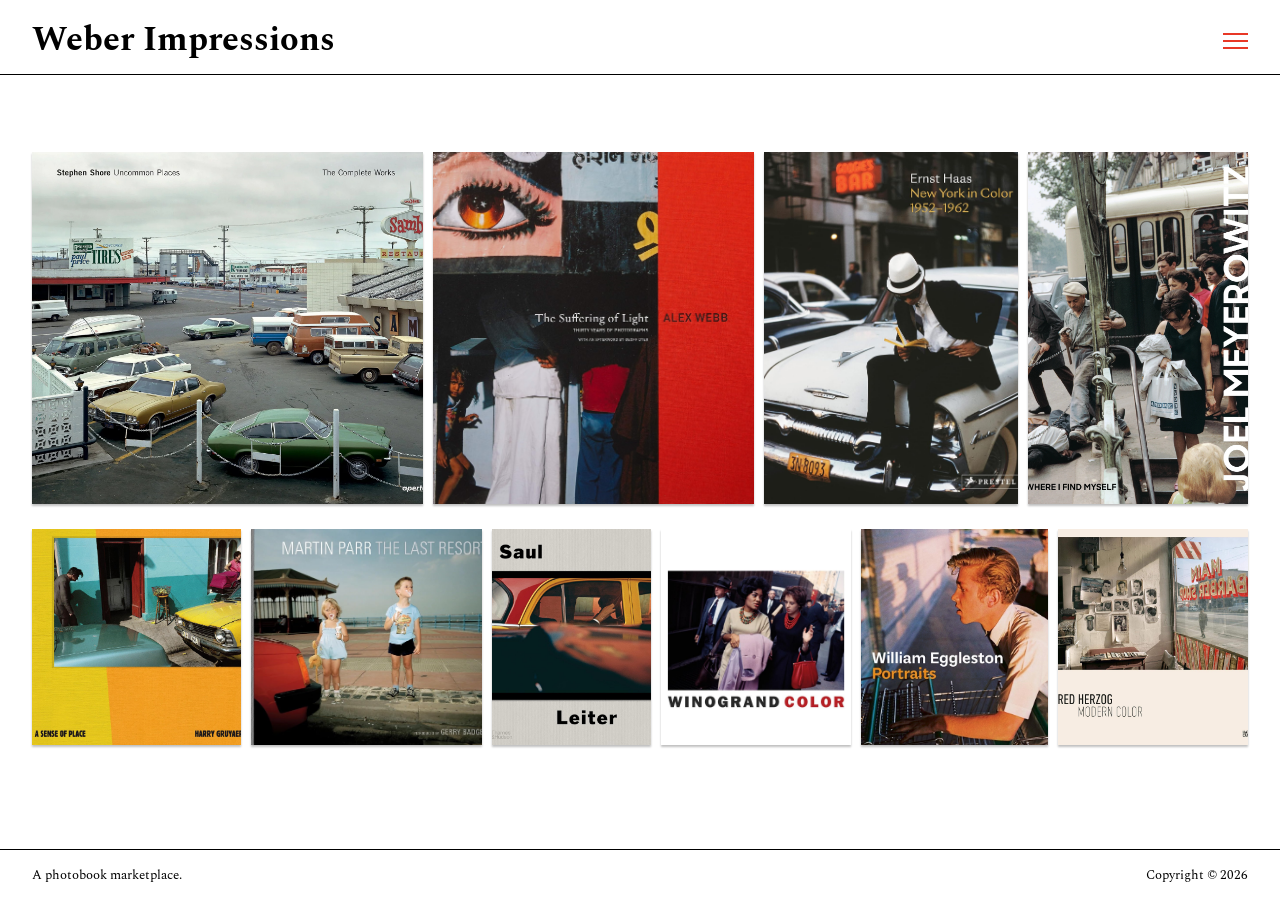
<file: static/index.html>
<!doctype html>
<html lang="en">
<head>
  <meta charset="utf-8">
  <title>Weber Impressions</title>
  <link rel="stylesheet" href="style.css">
</head>
<body>
  <header class="site-header">
    <div class="contained">
      <h1><a href="index.html">Weber Impressions</a></h1>
      <a class="menu" href="signin.html" aria-label="Sign in"><img src="menu.svg" alt=""></a>
    </div>
  </header>

  <main class="contained covers">
    <div class="row row-1">
      <figure class="w-443"><img src="covers/shore_uncommon_places.jpg" alt="Stephen Shore, Uncommon Places"></figure>
      <figure class="w-364"><img src="covers/webb_the_suffering_of_light.jpg" alt="Alex Webb, The Suffering of Light"></figure>
      <figure class="w-288"><img src="covers/haas_new_york_in_color.jpg" alt="Ernst Haas, New York in Color"></figure>
      <figure class="w-249"><img src="covers/meyerowitz_where_i_find_myself.jpg" alt="Joel Meyerowitz, Where I Find Myself"></figure>
    </div>
    <div class="row row-2">
      <figure class="w-237"><img src="covers/gruyaert_a_sense_of_place.jpg" alt="Harry Gruyaert, A Sense of Place"></figure>
      <figure class="w-263"><img src="covers/parr_the_last_resort.jpg" alt="Martin Parr, The Last Resort"></figure>
      <figure class="w-181"><img src="covers/leiter.jpg" alt="Saul Leiter"></figure>
      <figure class="w-216"><img src="covers/winogrand_color.jpg" alt="Garry Winogrand, Color"></figure>
      <figure class="w-212"><img src="covers/eggleston_portraits.jpg" alt="William Eggleston, Portraits"></figure>
      <figure class="w-216"><img src="covers/herzog_modern_color.jpg" alt="Fred Herzog, Modern Color"></figure>
    </div>
  </main>

  <footer class="site-footer">
    <div class="contained">
      <span>A photobook marketplace.</span>
      <span>Copyright © 2026</span>
    </div>
  </footer>
</body>
</html>
</file>
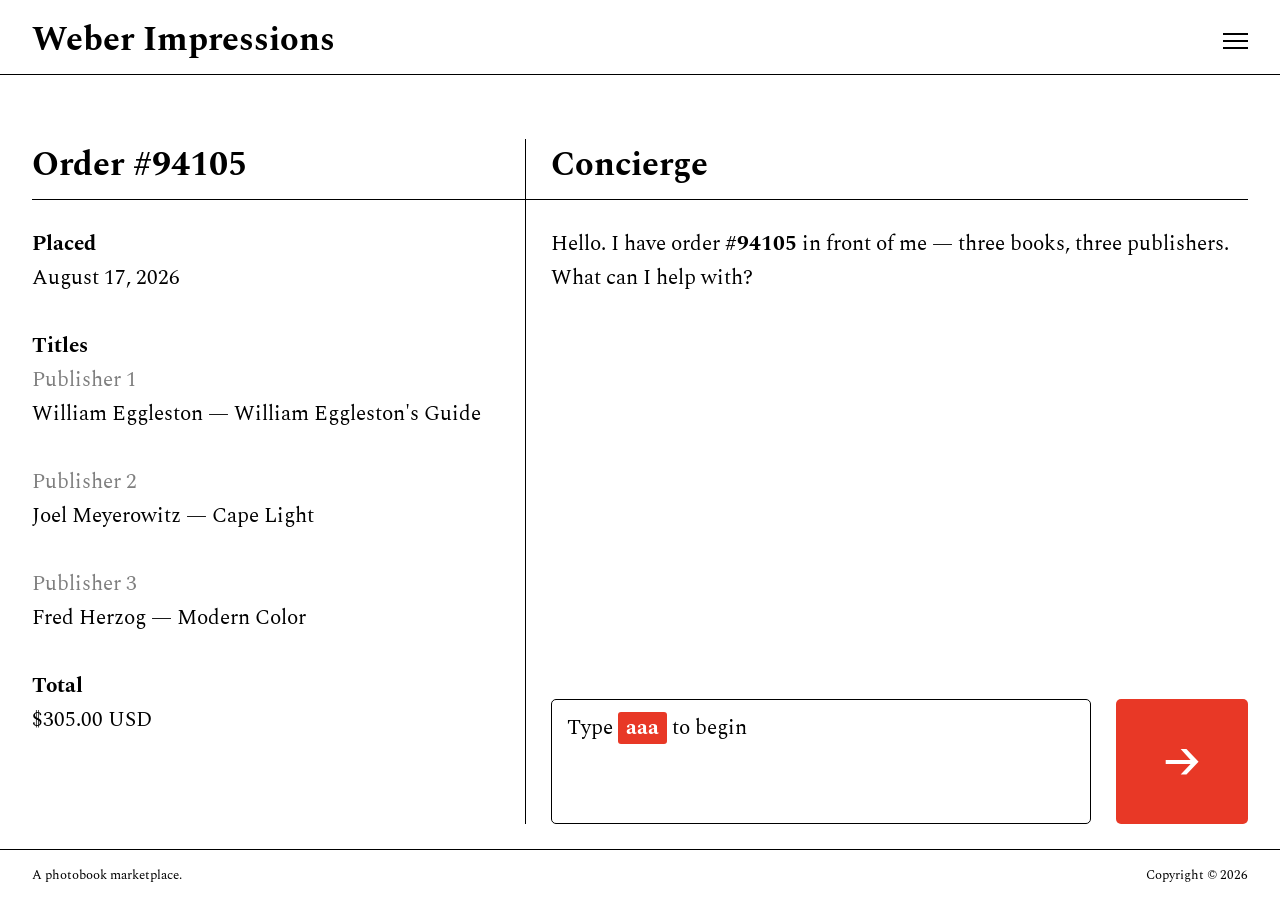
<file: static/order.html>
<!doctype html>
<html lang="en">
<head>
  <meta charset="utf-8">
  <title>Order #94105 — Weber Impressions</title>
  <link rel="stylesheet" href="style.css">
</head>
<body>
  <header class="site-header">
    <div class="contained">
      <h1><a href="index.html">Weber Impressions</a></h1>
      <a class="menu" href="index.html" aria-label="Start over"><img src="menu-black.svg" alt=""></a>
    </div>
  </header>

  <main class="contained order-page">
    <section class="order">
      <h2>Order #94105</h2>
      <dl>
        <dt>Placed</dt>
        <dd>August 17, 2026</dd>

        <dt>Titles</dt>
        <dd class="publisher">Publisher 1</dd>
        <dd>William Eggleston — William Eggleston's Guide</dd>
        <dd class="publisher">Publisher 2</dd>
        <dd>Joel Meyerowitz — Cape Light</dd>
        <dd class="publisher">Publisher 3</dd>
        <dd>Fred Herzog — Modern Color</dd>

        <dt>Total</dt>
        <dd>$305.00 USD</dd>
      </dl>
    </section>

    <section class="concierge">
      <h2>Concierge</h2>
      <div class="conversation" id="conversation">
        <!-- Static. No call on page load: a greeting isn't a reasoning task. -->
        <div class="turn assistant">Hello. I have order <strong>#94105</strong> in front of me — three books, three publishers. What can I help with?</div>
      </div>
      <form class="composer" id="composer">
        <div class="box">
          <textarea id="input" aria-label="Message Concierge"></textarea>
          <div class="hint" id="hint" aria-hidden="true"></div>
        </div>
        <button class="button" type="submit" id="send" aria-label="Send">→</button>
      </form>
    </section>
  </main>

  <footer class="site-footer">
    <div class="contained">
      <span>A photobook marketplace.</span>
      <span>Copyright © 2026</span>
    </div>
  </footer>

  <script src="concierge.js"></script>
</body>
</html>
</file>
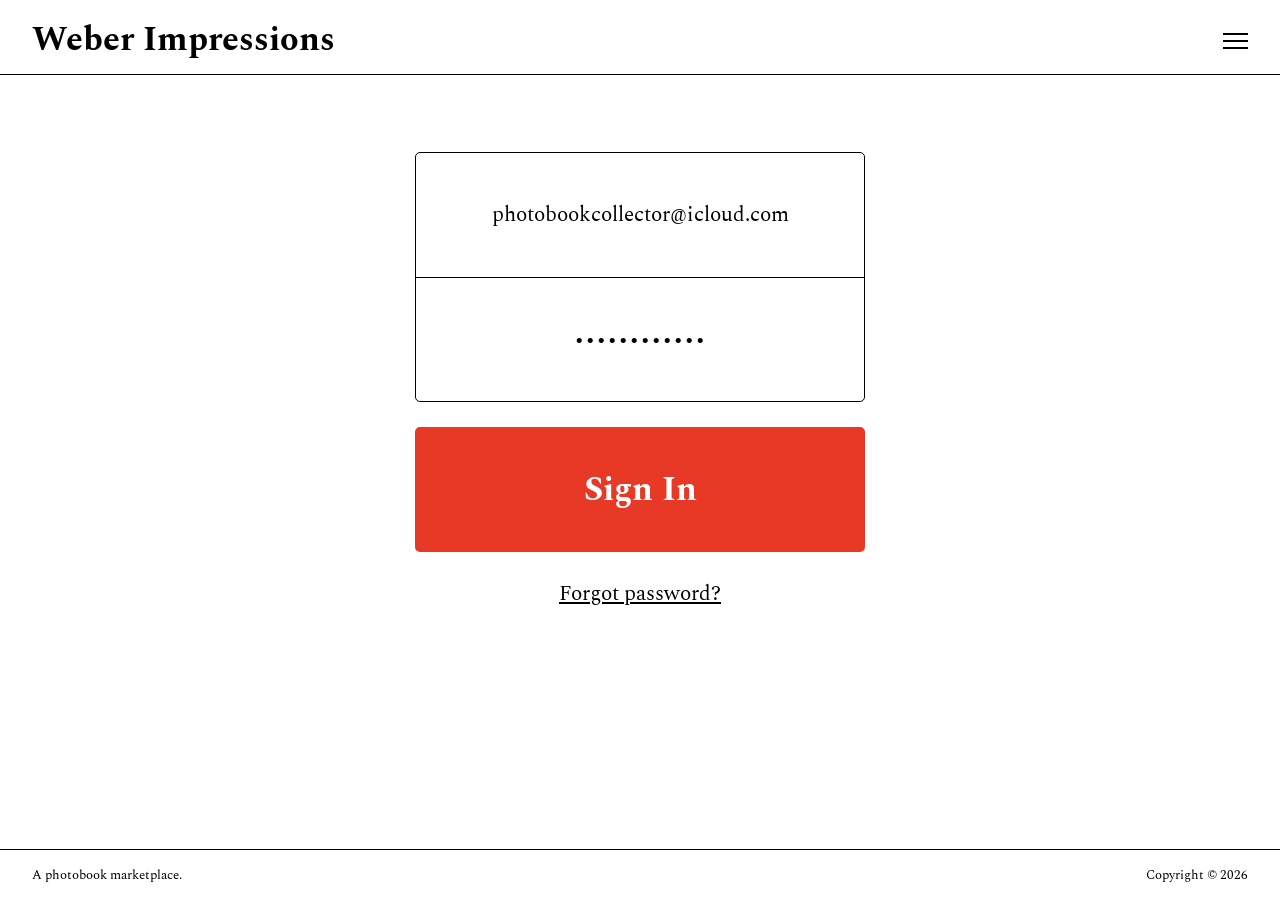
<file: static/signin.html>
<!doctype html>
<html lang="en">
<head>
  <meta charset="utf-8">
  <title>Sign in — Weber Impressions</title>
  <link rel="stylesheet" href="style.css">
</head>
<body>
  <header class="site-header">
    <div class="contained">
      <h1><a href="index.html">Weber Impressions</a></h1>
      <a class="menu" href="signin.html" aria-label="Sign in"><img src="menu-black.svg" alt=""></a>
    </div>
  </header>

  <main class="contained">
    <!-- Credentials are pre-filled and nothing is checked. Authentication is out of scope;
         the portal argument is that identity is resolved before Concierge speaks. -->
    <form class="signin" action="order.html" method="get">
      <fieldset>
        <input type="email" name="email" value="photobookcollector@icloud.com" aria-label="Email" readonly>
        <input type="password" name="password" value="correcthorse" aria-label="Password" readonly>
      </fieldset>
      <button class="button" type="submit">Sign In</button>
      <!-- No auth behind this either. The FAQ says a reset link is emailed; this says so. -->
      <p class="forgot"><a href="#" id="forgot">Forgot password?</a></p>
      <p class="forgot-sent" id="forgot-sent" hidden>Reset link sent to photobookcollector@icloud.com.</p>
    </form>
  </main>

  <footer class="site-footer">
    <div class="contained">
      <span>A photobook marketplace.</span>
      <span>Copyright © 2026</span>
    </div>
  </footer>
  <script>
    document.getElementById("forgot").addEventListener("click", (e) => {
      e.preventDefault();
      document.getElementById("forgot-sent").hidden = false;
    });
  </script>
</body>
</html>
</file>
<file: static/style.css>
/* Weber Impressions. Black and white; the covers carry the colour. Red marks where to click.
   Values from the Figma comps (1440 wide, desktop only). Height follows the viewport: the
   comp is 900 tall, a 14" MacBook browser is nearer 850, so nothing is pinned to 900. */

@font-face {
  font-family: "Spectral";
  src: url("fonts/Spectral-Regular.ttf") format("truetype");
  font-weight: 400;
}
@font-face {
  font-family: "Spectral";
  src: url("fonts/Spectral-Bold.ttf") format("truetype");
  font-weight: 700;
}

:root {
  --black: #000;
  --white: #fff;
  --red: #e83826;
  --muted: rgba(0, 0, 0, 0.5);
  --rule: 1px solid var(--black);

  --text-title: 34px;   /* page and section titles, bold */
  --text-body: 21px;    /* order detail, conversation */
  --text-small: 13px;   /* footer */
  --leading-body: 34px;

  --gutter: 32px;       /* page margin in the comp */
  --gap: 10px;          /* between covers */
  --max: 1440px;
  --header-h: 75px;
  --shadow: 0 2px 2px rgba(0, 0, 0, 0.25);
}

* { box-sizing: border-box; margin: 0; padding: 0; }

html, body { height: 100%; }

body {
  font-family: "Spectral", Georgia, serif;
  font-size: var(--text-body);
  line-height: var(--leading-body);
  color: var(--black);
  background: var(--white);
  display: flex;
  flex-direction: column;
  min-height: 100vh;
}

h1, h2, strong { font-weight: 700; }

/* Rules run full bleed; content is contained. */
.contained {
  width: 100%;
  max-width: var(--max);
  margin: 0 auto;
  padding: 0 var(--gutter);
}

.site-header {
  border-bottom: var(--rule);
  height: var(--header-h);
  flex-shrink: 0; /* never squeezed by a tall page */
}
.site-header .contained {
  display: flex;
  align-items: flex-start;
  justify-content: space-between;
  padding-top: 14px;
}
.site-header h1 { font-size: var(--text-title); line-height: normal; }
.site-header h1 a { color: inherit; text-decoration: none; }
.menu {
  display: block;
  width: 25px;
  height: 14px;
  margin-top: 19px; /* icon sits at y=33 in the comp */
}
.menu img { display: block; width: 25px; height: 16px; }

main { flex: 1; display: flex; flex-direction: column; }

.site-footer {
  flex-shrink: 0;
  border-top: var(--rule);
  font-size: var(--text-small);
  line-height: normal;
}
.site-footer .contained {
  display: flex;
  justify-content: space-between;
  padding-top: 15px;
  padding-bottom: 15px;
}

/* Home — the grid. Two rows, fixed cover heights, widths as designed. */
.covers { padding-top: 77px; padding-bottom: 50px; } /* 75+77+352+25+216+50+51 = 846: fits an 850px laptop window */
.covers .row { display: flex; gap: var(--gap); }
.covers .row + .row { margin-top: 25px; }
.covers figure { box-shadow: var(--shadow); overflow: hidden; }
.covers .row-1 figure { height: 352px; }
.covers .row-2 figure { height: 216px; }
.covers img { display: block; width: 100%; height: 100%; object-fit: cover; }
.w-443 { width: 443px; } .w-364 { width: 364px; } .w-288 { width: 288px; } .w-249 { width: 249px; }
.w-237 { width: 237px; } .w-263 { width: 263px; } .w-181 { width: 181px; } .w-216 { width: 216px; } .w-212 { width: 212px; }

/* Sign in. Credentials pre-filled; submit navigates. Top-anchored at y=152, where the
   home grid and the order columns start. Fields and button match the composer row's 125. */
.signin {
  width: 450px;
  margin: 77px auto 0;
}
.signin fieldset {
  border: var(--rule);
  border-radius: 5px;
}
.signin input {
  display: block;
  width: 100%;
  height: 124px;
  border: 0;
  font: inherit;
  text-align: center;
  background: transparent;
  color: var(--black);
}
.signin input + input { border-top: var(--rule); }
.signin input:focus { outline: none; }

.button {
  display: block;
  width: 100%;
  height: 125px;
  margin-top: 25px;
  border: 0;
  border-radius: 5px;
  background: var(--red);
  color: var(--white);
  font: inherit;
  font-weight: 700;
  font-size: var(--text-title);
  cursor: pointer;
}

.forgot { margin-top: 25px; text-align: center; }
.forgot a { color: var(--black); }
.forgot-sent {
  margin: 17px -100px 0;   /* wider than the 450px column so the line doesn't wrap; still centred */
  text-align: center;
  white-space: nowrap;
  color: var(--muted);
}

/* Order | Concierge. Two columns, a vertical rule between them at x=525 (comp "page 2"):
   the order needs ~490px; the conversation gets the rest. */
.order-page { display: flex; flex-direction: row; padding-top: 64px; padding-bottom: 25px; flex: 1; min-height: 0; }
.order, .concierge { display: flex; flex-direction: column; }
.order { width: 493px; padding-right: 25px; flex-shrink: 0; }
.concierge { flex: 1; min-width: 0; padding-left: 25px; border-left: var(--rule); }
.order h2, .concierge h2 {
  font-size: var(--text-title);
  line-height: normal;
  height: 61px;
}
.order-page h2 { border-bottom: var(--rule); }
.order h2 { margin-right: -25px; padding-right: 25px; }     /* rule meets the vertical rule */
.concierge h2 { margin-left: -25px; padding-left: 25px; }   /* and continues on the other side */

.order dl { padding-top: 27px; }
.order dt { font-weight: 700; }
.order dd + dt { margin-top: 34px; }
.order .publisher { color: var(--muted); }
.order .publisher + dd { margin-bottom: 34px; }

.conversation {
  padding-top: 27px;
  flex: 1;
  min-height: 200px;
  overflow-y: auto;
}
.conversation .turn + .turn { margin-top: 34px; }
.conversation .you { color: var(--muted); }
.conversation .assistant p + p, .conversation .assistant p + ul, .conversation .assistant ul + p { margin-top: 17px; }
.conversation .assistant ul { padding-left: 1.1em; }

/* Tool events. While running: one per line. Done: a single muted line. */
.conversation .events { color: var(--red); font-size: var(--text-small); line-height: 20px; }
.conversation .events span { display: block; }
.conversation .turn.events + .turn { margin-top: 17px; }
.conversation .handoff {
  margin-top: 12px;
  font-family: ui-monospace, Menlo, monospace;
  font-size: var(--text-small);
  line-height: 18px;
  white-space: pre-wrap;
  border-left: 2px solid var(--muted);
  padding-left: 12px;
}

/* The composer: the box and the send button side by side, one 125px row. */
.composer { padding-top: 20px; display: flex; gap: 25px; align-items: stretch; }
.composer .box { position: relative; flex: 1; }
.composer textarea {
  display: block;
  width: 100%;
  height: 125px;
  padding: 12px 16px;
  border: var(--rule);
  border-radius: 5px;
  font: inherit;
  resize: none;
}
.composer textarea:focus { outline: none; }
.composer .button {
  width: 132px;
  height: 125px;
  margin-top: 0;
  flex-shrink: 0;
  font-size: 55px;   /* the arrow */
  line-height: 1;
}
.hint {
  position: absolute;
  top: 12px;
  left: 16px;
  color: var(--black);
  pointer-events: none;
}
.hint code {
  font: inherit;
  font-weight: 700;
  background: var(--red);
  color: var(--white);
  padding: 0 8px;
  border-radius: 3px;
}
.hint:empty, .composer.typing .hint, .composer.focused .hint { display: none; }
</file>
